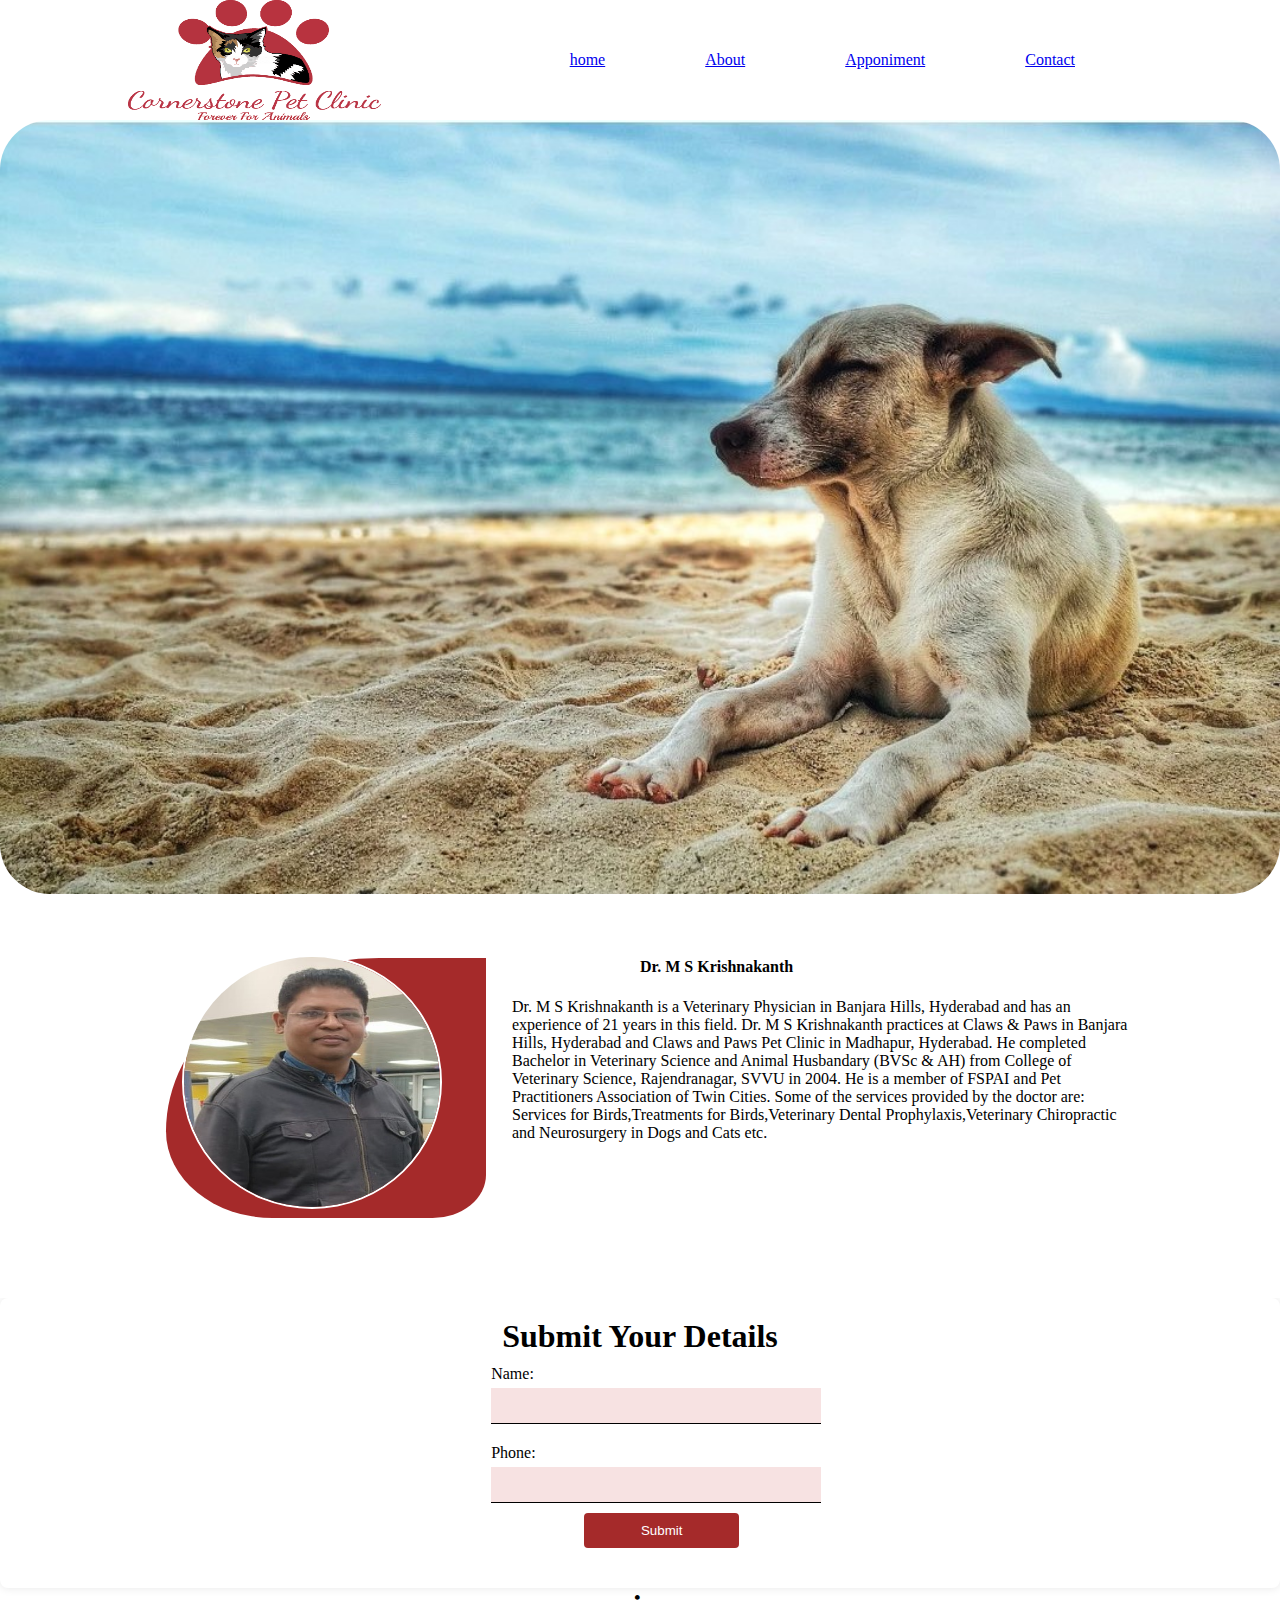
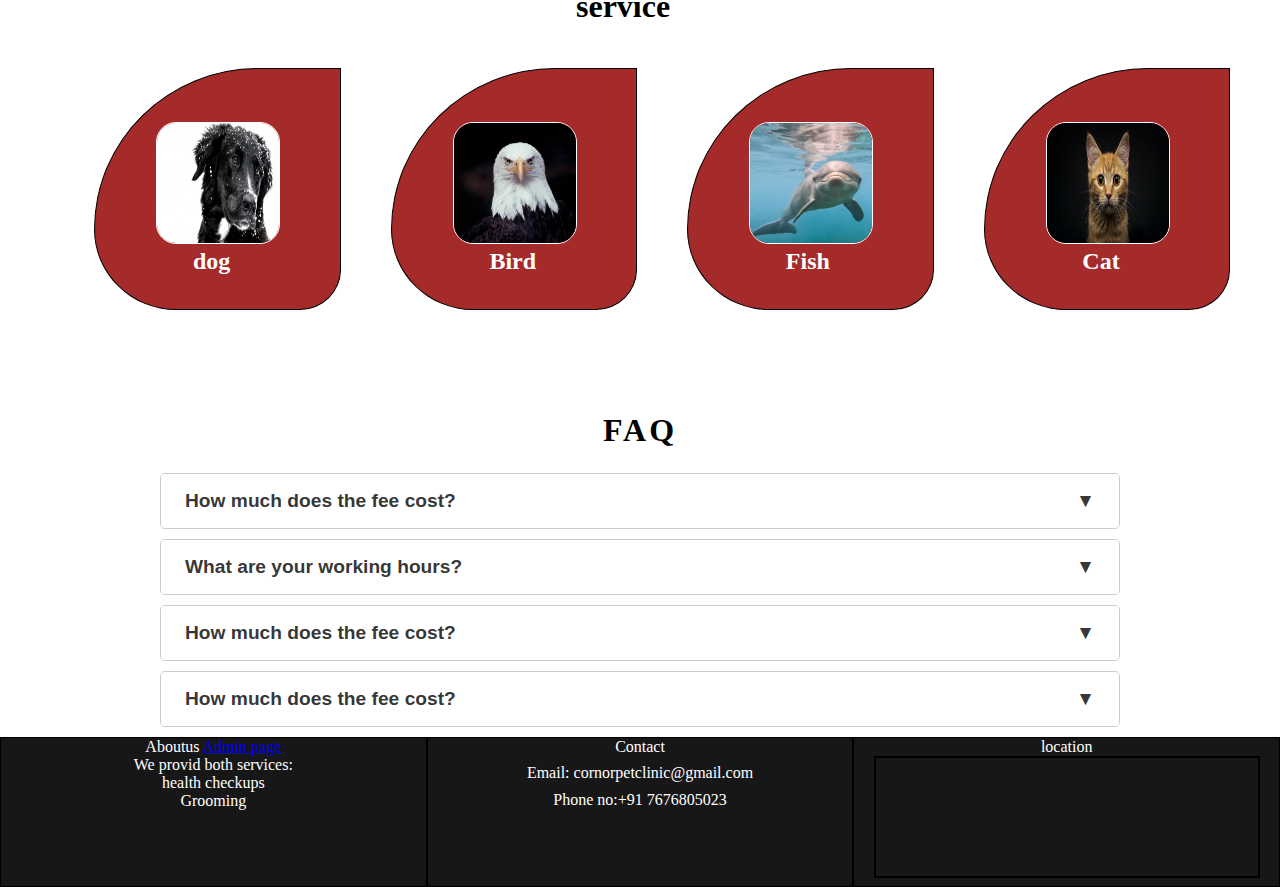
<file: index.html>
<!DOCTYPE html>
<html lang="en">

<head>
    <title>Document</title>
    <link rel="stylesheet" href="styles.css">
</head>

<body>
    <header>
        <div class="open">
            <img src="CPClogo.jpg">
            <div class="in-open">
                <ul>
                    <li><a href="index.html">home</a></li>
                    <li><a href="Aboutus.html">About</a></li>
                    <li><a href="Apponiment.html">Apponiment</a></li>
                    <li> <a href="Apponiment.html">Contact</a></li>
                </ul>
            </div>
        </div>
    </header>
    <main>
        <!--about img-->
        <div class="detail">   
                <div class="img-box">
                    <img src="dog.jpg">
                </div>
        </div>
        <!--Doctor information-->
        <div class="doctorInfo">
            <div class="img-box2">
            <img src="doctor.jpg" height="250px" width="25%">
             </div>
             <div class="text-box">
            <Strong>Dr. M S Krishnakanth</Strong>
            <p class="p2">Dr. M S Krishnakanth is a Veterinary Physician in Banjara Hills, Hyderabad and has an
                experience of 21 years in this field. Dr. M S Krishnakanth practices at Claws & Paws in Banjara Hills,
                Hyderabad and Claws and Paws Pet Clinic in Madhapur, Hyderabad. He completed Bachelor in Veterinary
                Science and Animal Husbandary (BVSc & AH) from College of Veterinary Science, Rajendranagar, SVVU in
                2004. He is a member of FSPAI and Pet Practitioners Association of Twin Cities. Some of the services
                provided by the doctor are: Services for Birds,Treatments for Birds,Veterinary Dental
                Prophylaxis,Veterinary Chiropractic and Neurosurgery in Dogs and Cats etc.</p>
            </div>
        </div>
        <!--appointment-->
        <div class="container">
            <h1>Submit Your Details</h1>
            <form id="detailsForm">
                <label for="name">Name:</label>
                <input type="text" id="name" name="name" required>

                <label for="phone">Phone:</label>
                <input type="text" id="phone" name="phone" required>

                <button type="submit">Submit</button>
            </form>


        </div>
        <!--Infrastructure-->
        <div class="infra">
            <h1>service</h1>
            <div class="svr"><img src="img5.jpg">
                <h2>dog</h2>
            </div>
            <div class="svr"><img src="bird.jpg">
                <h2>Bird</h2>
            </div>
            <div class="svr"><img src="dolpin.jpg">
                <h2>Fish</h2>
            </div>
            <div class="svr"><img src="cat.jpg">
                <h2>Cat</h2>
            </div>
        </div>
        <!--faq-->
        <div class="whole">
            <h1>FAQ</h1>
            <div class="faq">
                <button class="anotation">
                    How much does the fee cost?
                    <i class="sol-id">&#x25BC;</i>
                </button>
                <div class="pannal">
                    <p>The cost of our clinic is lower compared to others.</p>
                </div>
            </div>
            <div class="faq">
                <button class="anotation">
                    What are your working hours?
                    <i class="sol-id">&#x25BC;</i>
                </button>
                <div class="pannal">
                    <p>We are open from 8:00 AM to 8:00 PM every day except Sundays.</p>
                </div>
            </div>
            <div class="faq">
                <button class="anotation">
                    How much does the fee cost?
                    <i class="sol-id">&#x25BC;</i>
                </button>
                <div class="pannal">
                    <p>The cost of our clinic is lower compared to others.</p>
                </div>
            </div>
            <div class="faq">
                <button class="anotation">
                    How much does the fee cost?
                    <i class="sol-id">&#x25BC;</i>
                </button>
                <div class="pannal">
                    <p>The cost of our clinic is lower compared to others.</p>
                </div>
            </div>
        </div>

    </main>
    <footer>
        <div>Aboutus
            <a href="Admin.html">Admin page</a>
            <br>
            <p>We provid both services:
                <br>
                health checkups
                <br>
                Grooming
            </p>
        </div>
        <div>Contact
            <ul>
                <li>Email: cornorpetclinic@gmail.com</li>
                <li>Phone no:+91 7676805023</li>
            </ul>
        </div>
        <div>location
            <iframe
                src="https://www.google.com/maps/embed?pb=!1m18!1m12!1m3!1d60888.26784598439!2d78.24529414863281!3d17.482829400000004!2m3!1f0!2f0!3f0!3m2!1i1024!2i768!4f13.1!3m3!1m2!1s0x3bcb97264d384e11%3A0xfe334afd5d88a0b7!2sCornerstone%20Pet%20Clinic!5e0!3m2!1sen!2sin!4v1737362353919!5m2!1sen!2sin"
                width="90%" height="80%" style="border: 2px solid black;" allowfullscreen="" loading="lazy"
                referrerpolicy="no-referrer-when-downgrade"></iframe>
        </div>
    </footer>
    <script src="script.js"></script>
</body>

</html>
</file>
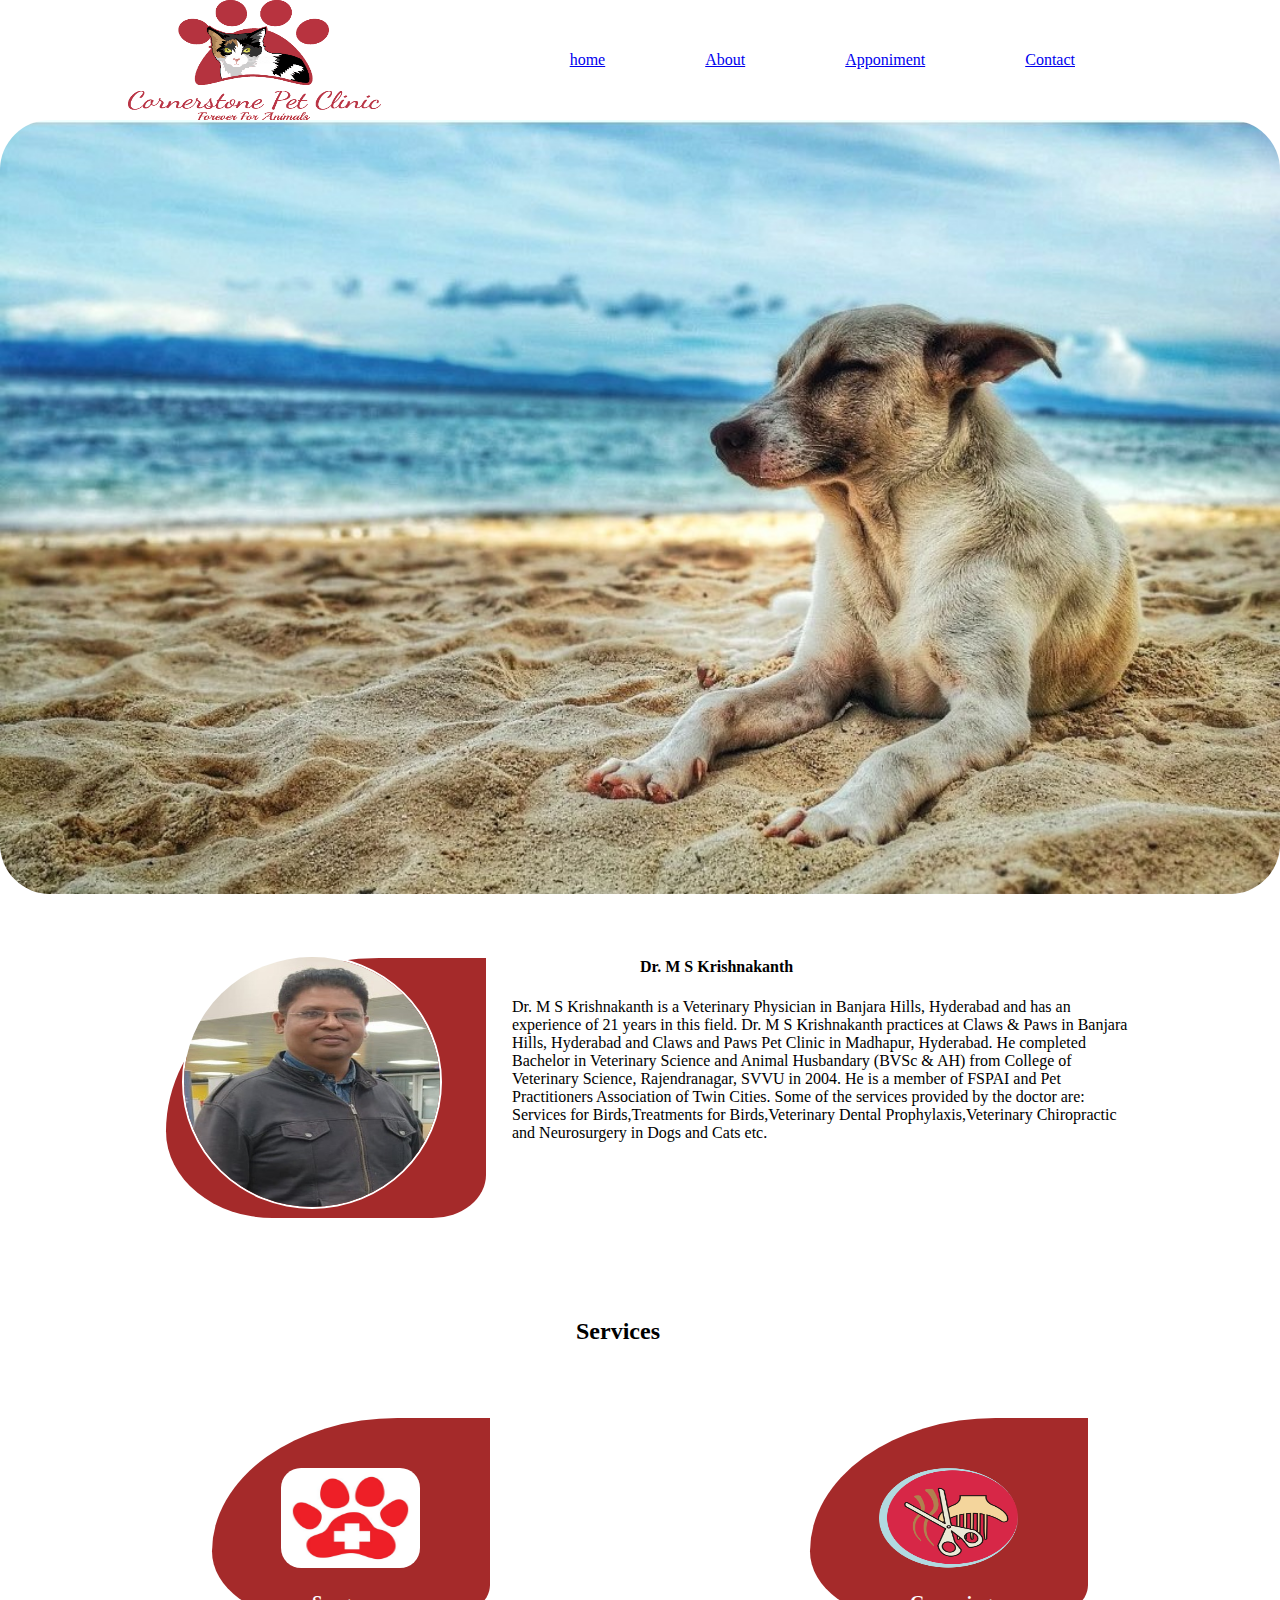
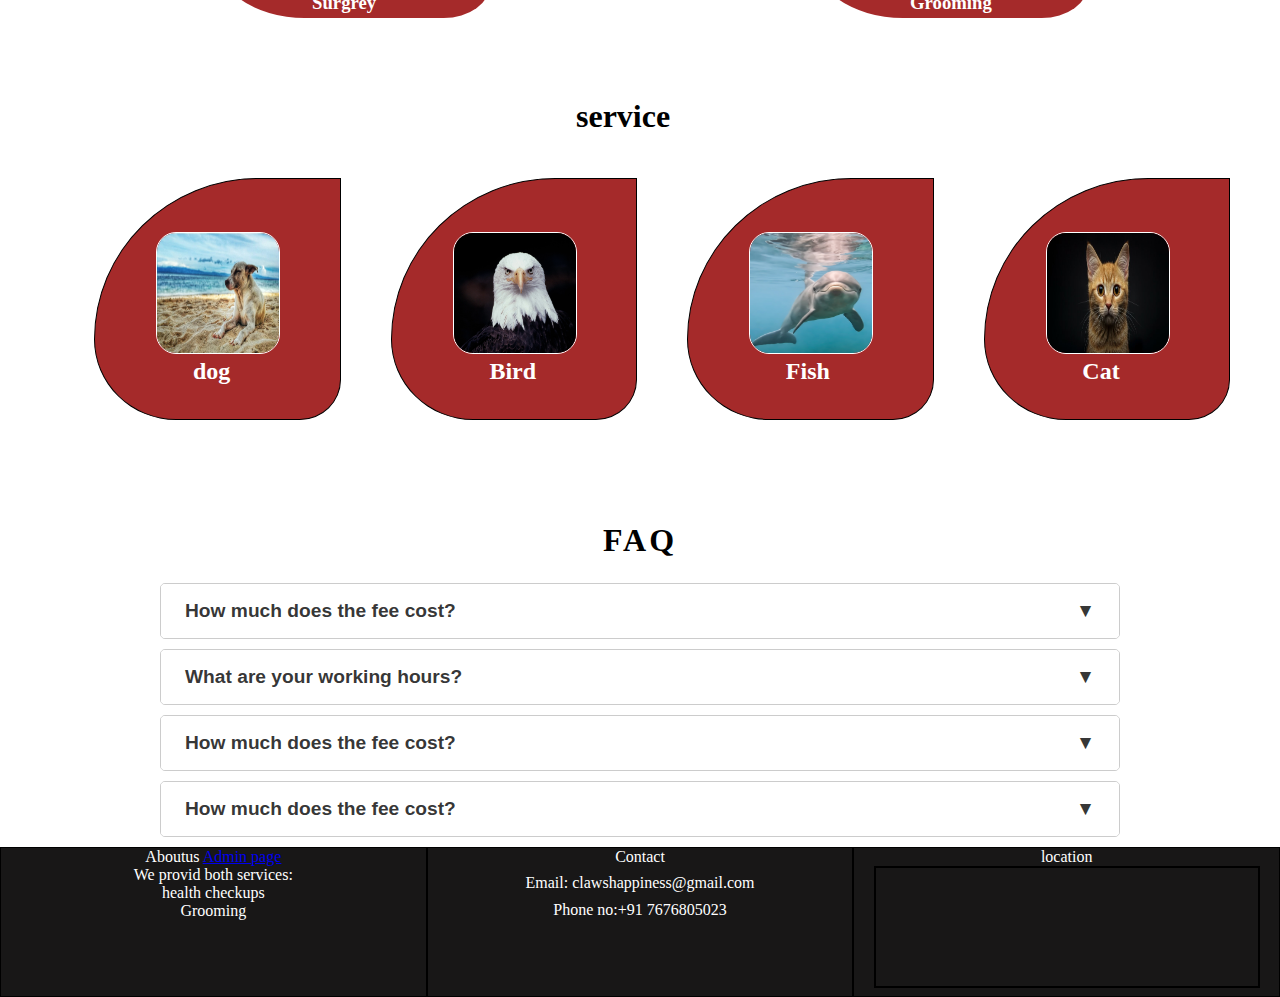
<file: Aboutus.html>
<!DOCTYPE html>
<html lang="en">

<head>
    <title>Document</title>
    <link rel="stylesheet" href="styles.css">
</head>

<body>
    <!--Header-->
    <header>
        <div class="open">
            <img src="CPClogo.jpg">
            <div class="in-open">
                <ul>
                    <li><a href="index.html">home</a></li>
                    <li><a href="Aboutus.html">About</a></li>
                    <li><a href="Apponiment.html">Apponiment</a></li>
                    <li> <a href="Apponiment.html">Contact</a></li>
                </ul>
            </div>
        </div>
    </header>
    <!--main body-->
    <main>
         <!--about img-->
         <div class="detail">   
            <div class="img-box">
                <img src="dog.jpg">
            </div>
    </div>
        </div>
        <!--Doctor information-->
        <div class="doctorInfo">
            <div class="img-box2">
            <img src="doctor.jpg" height="250px" width="25%">
             </div>
             <div class="text-box">
            <Strong>Dr. M S Krishnakanth</Strong>
            <p class="p2">Dr. M S Krishnakanth is a Veterinary Physician in Banjara Hills, Hyderabad and has an
                experience of 21 years in this field. Dr. M S Krishnakanth practices at Claws & Paws in Banjara Hills,
                Hyderabad and Claws and Paws Pet Clinic in Madhapur, Hyderabad. He completed Bachelor in Veterinary
                Science and Animal Husbandary (BVSc & AH) from College of Veterinary Science, Rajendranagar, SVVU in
                2004. He is a member of FSPAI and Pet Practitioners Association of Twin Cities. Some of the services
                provided by the doctor are: Services for Birds,Treatments for Birds,Veterinary Dental
                Prophylaxis,Veterinary Chiropractic and Neurosurgery in Dogs and Cats etc.</p>
            </div>
        </div>
        <!--Service-->
        <div class="service" >
            <h2>Services</h2>
            <div>
                <img src="surgry.jpg">
                <h3 style="color: white;">Surgrey</h3>
            </div>
            <div>
                <img src="pet-grooming.png">
                <h3 style="color: white;">Grooming</h3>
            </div>
        
    </div>
        <!--Infrastructure-->
        <div class="infra">
            <h1>service</h1>
            <div class="svr"><img src="dog.jpg">
                <h2>dog</h2>
            </div>
            <div class="svr"><img src="bird.jpg">
                <h2>Bird</h2>
            </div>
            <div class="svr"><img src="dolpin.jpg">
                <h2>Fish</h2>
            </div>
            <div class="svr"><img src="cat.jpg">
                <h2>Cat</h2>
            </div>
        </div>
        <!--faq-->
        <div class="whole">
            <h1>FAQ</h1>
            <div class="faq">
                <button class="anotation">
                    How much does the fee cost?
                    <i class="sol-id">&#x25BC;</i>
                </button>
                <div class="pannal">
                    <p>The cost of our clinic is lower compared to others.</p>
                </div>
            </div>
            <div class="faq">
                <button class="anotation">
                    What are your working hours?
                    <i class="sol-id">&#x25BC;</i>
                </button>
                <div class="pannal">
                    <p>We are open from 8:00 AM to 8:00 PM every day except Sundays.</p>
                </div>
            </div>
            <div class="faq">
                <button class="anotation">
                    How much does the fee cost?
                    <i class="sol-id">&#x25BC;</i>
                </button>
                <div class="pannal">
                    <p>The cost of our clinic is lower compared to others.</p>
                </div>
            </div>
            <div class="faq">
                <button class="anotation">
                    How much does the fee cost?
                    <i class="sol-id">&#x25BC;</i>
                </button>
                <div class="pannal">
                    <p>The cost of our clinic is lower compared to others.</p>
                </div>
            </div>
        </div>
    </main>
    <!--Footer-->
    <footer>
        <div>Aboutus
            <a href="Admin.html">Admin page</a>
            <br>
            <p >We provid both services:
                <br>
                health checkups 
                <br>
                Grooming
            </p>
        </div>
        <div>Contact
            <ul>
                <li>Email: clawshappiness@gmail.com</li>
                <li>Phone no:+91 7676805023</li>
            </ul>
        </div>
        <div>location
            <iframe
            src="https://www.google.com/maps/embed?pb=!1m18!1m12!1m3!1d60888.26784598439!2d78.24529414863281!3d17.482829400000004!2m3!1f0!2f0!3f0!3m2!1i1024!2i768!4f13.1!3m3!1m2!1s0x3bcb97264d384e11%3A0xfe334afd5d88a0b7!2sCornerstone%20Pet%20Clinic!5e0!3m2!1sen!2sin!4v1737362353919!5m2!1sen!2sin"
            width="90%" height="80%" style="border: 2px solid black;" allowfullscreen="" loading="lazy"
            referrerpolicy="no-referrer-when-downgrade"></iframe>
        </div>
    </footer>
    <script src="script.js"></script>
</body>

</html>
</file>
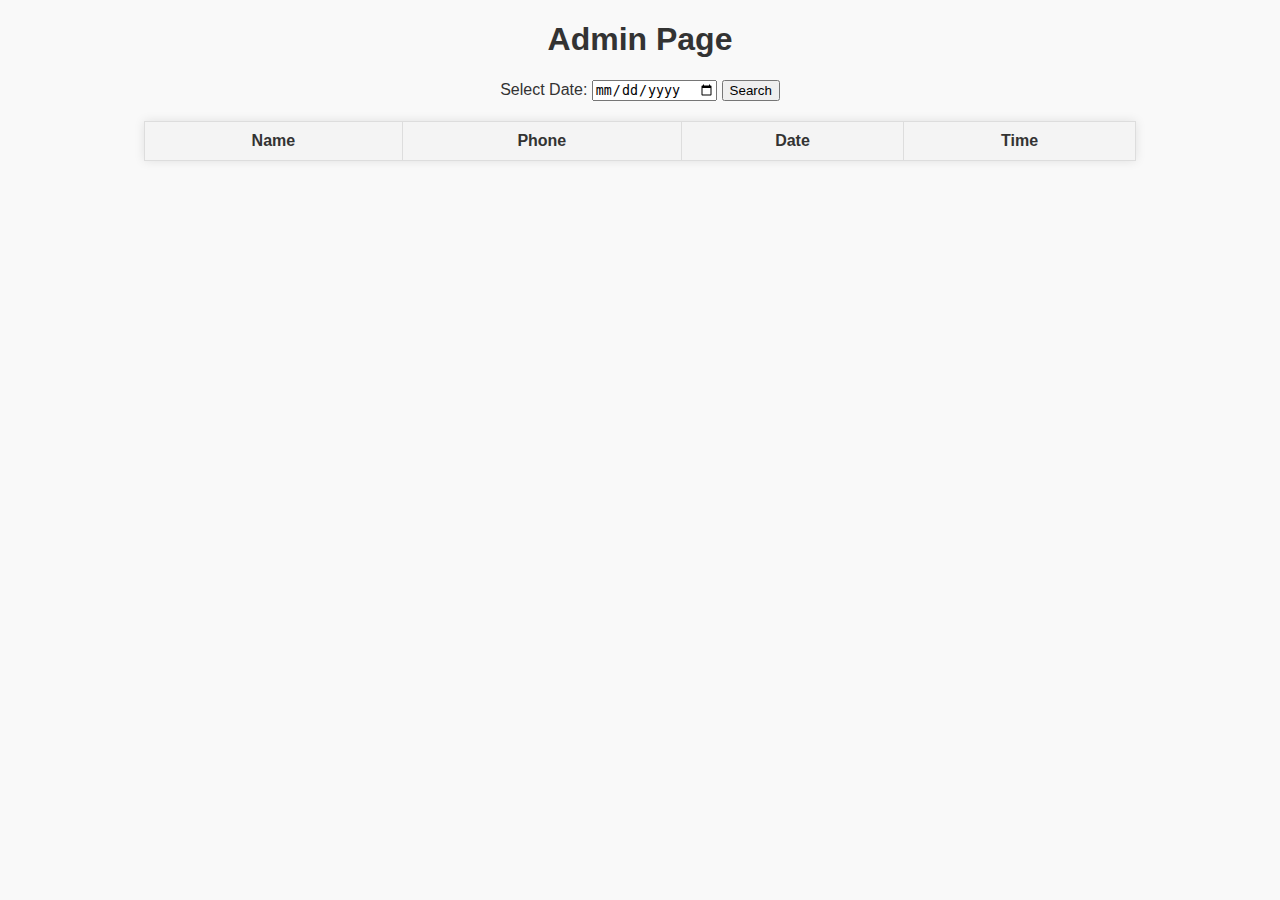
<file: Admin.html>
<!DOCTYPE html>
<html lang="en">
<head>
    <meta charset="UTF-8">
    <meta name="viewport" content="width=device-width, initial-scale=1.0">
    <title>Admin Page</title>
    <style>
        body {
    font-family: Arial, sans-serif;
    margin: 20px;
    background-color: #f9f9f9;
    color: #333;
}

h1 {
    text-align: center;
}

div {
    margin-bottom: 20px;
    text-align: center;
}

table {
    width: 80%;
    margin: 0 auto;
    border-collapse: collapse;
    background-color: #fff;
    box-shadow: 0 0 10px rgba(0, 0, 0, 0.1);
}

table th, table td {
    padding: 10px;
    border: 1px solid #ddd;
    text-align: center;
}

table th {
    background-color: #f4f4f4;
    font-weight: bold;
}

tr:nth-child(even) {
    background-color: #f9f9f9;
}

tr:hover {
    background-color: #f1f1f1;
}

    </style>
</head>
<body>
    <h1>Admin Page</h1>

    <div>
        <label for="filterDate">Select Date:</label>
        <input type="date" id="filterDate">
        <button onclick="filterByDate()">Search</button>
    </div>

    <table id="detailsTable">
        <thead>
            <tr>
                <th>Name</th>
                <th>Phone</th>
                <th>Date</th>
                <th>Time</th>
            </tr>
        </thead>
        <tbody></tbody>
    </table>

    <script>
        // Fetch data and populate table
        function filterByDate() {
    const filterDate = document.getElementById('filterDate').value;

    if (!filterDate) {
        alert("Please select a date!");
        return;
    }

    fetch(`/data?date=${filterDate}`)
        .then(response => response.json())
        .then(data => {
            const tbody = document.querySelector('#detailsTable tbody');
            tbody.innerHTML = ''; // Clear the table

            if (data.length === 0) {
                tbody.innerHTML = '<tr><td colspan="4">No records found for this date</td></tr>';
                return;
            }

            data.forEach(row => {
                const tr = document.createElement('tr');
                tr.innerHTML = `
                    <td>${row.name}</td>
                    <td>${row.phone}</td>
                    <td>${row.date}</td>
                    <td>${row.time}</td>
                `;
                tbody.appendChild(tr);
            });
        })
        .catch(err => console.error("Error fetching data:", err));
}

        // Call fetchData on page load
        fetchData();
    </script>
</body>
</html>
</file>
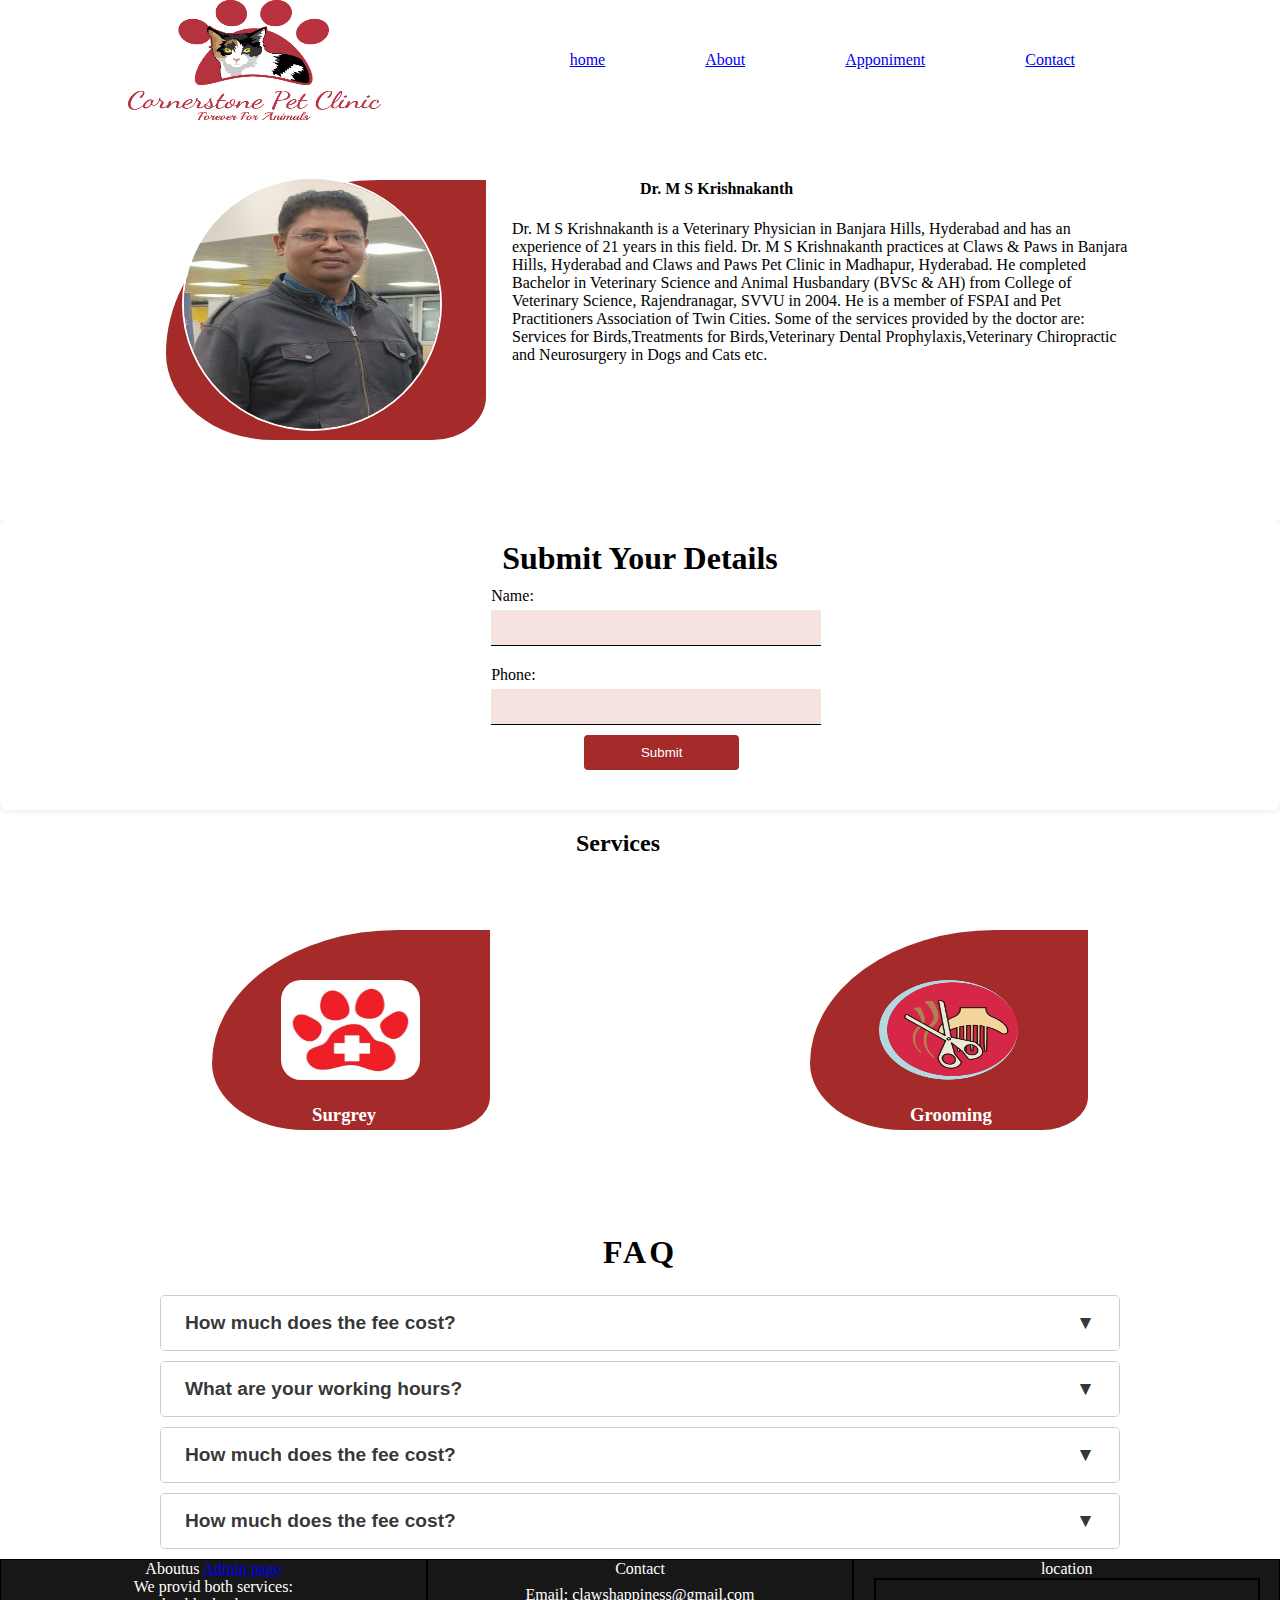
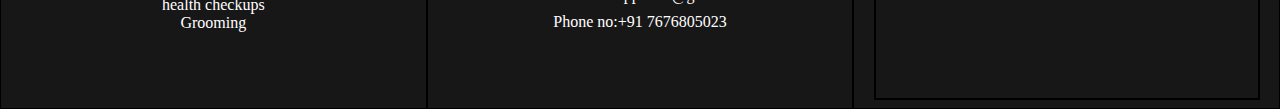
<file: Apponiment.html>
<!DOCTYPE html>
<html lang="en">

<head>
    <title>Document</title>
    <link rel="stylesheet" href="styles.css">
</head>

<body>
    <header>
        <div class="open">
            <img src="CPClogo.jpg">
            <div class="in-open">
                <ul>
                    <li><a href="index.html">home</a></li>
                    <li><a href="Aboutus.html">About</a></li>
                    <li><a href="Apponiment.html">Apponiment</a></li>
                    <li> <a href="Apponiment.html">Contact</a></li>
                </ul>
            </div>
        </div>
    </header>
    <main>
        <!--Doctor information-->
        <div class="doctorInfo">
            <div class="img-box2">
            <img src="doctor.jpg" height="250px" width="25%">
             </div>
             <div class="text-box">
            <Strong>Dr. M S Krishnakanth</Strong>
            <p class="p2">Dr. M S Krishnakanth is a Veterinary Physician in Banjara Hills, Hyderabad and has an
                experience of 21 years in this field. Dr. M S Krishnakanth practices at Claws & Paws in Banjara Hills,
                Hyderabad and Claws and Paws Pet Clinic in Madhapur, Hyderabad. He completed Bachelor in Veterinary
                Science and Animal Husbandary (BVSc & AH) from College of Veterinary Science, Rajendranagar, SVVU in
                2004. He is a member of FSPAI and Pet Practitioners Association of Twin Cities. Some of the services
                provided by the doctor are: Services for Birds,Treatments for Birds,Veterinary Dental
                Prophylaxis,Veterinary Chiropractic and Neurosurgery in Dogs and Cats etc.</p>
            </div>
        </div>
        <!--appointment-->
        <div class="container">
            <h1>Submit Your Details</h1>
            <form id="detailsForm">
                <label for="name">Name:</label>
                <input type="text" id="name" name="name" required>

                <label for="phone">Phone:</label>
                <input type="text" id="phone" name="phone" required>

                <button type="submit">Submit</button>
            </form>


        </div>
        <!--Service-->
        <div class="service" >
            <h2>Services</h2>
            <div>
                <img src="surgry.jpg">
                <h3 style="color: white;">Surgrey</h3>
            </div>
            <div>
                <img src="pet-grooming.png">
                <h3 style="color: white;">Grooming</h3>
            </div>
        
    </div>
        <!--faq-->
        <div class="whole">
            <h1>FAQ</h1>
            <div class="faq">
                <button class="anotation">
                    How much does the fee cost?
                    <i class="sol-id">&#x25BC;</i>
                </button>
                <div class="pannal">
                    <p>The cost of our clinic is lower compared to others.</p>
                </div>
            </div>
            <div class="faq">
                <button class="anotation">
                    What are your working hours?
                    <i class="sol-id">&#x25BC;</i>
                </button>
                <div class="pannal">
                    <p>We are open from 8:00 AM to 8:00 PM every day except Sundays.</p>
                </div>
            </div>
            <div class="faq">
                <button class="anotation">
                    How much does the fee cost?
                    <i class="sol-id">&#x25BC;</i>
                </button>
                <div class="pannal">
                    <p>The cost of our clinic is lower compared to others.</p>
                </div>
            </div>
            <div class="faq">
                <button class="anotation">
                    How much does the fee cost?
                    <i class="sol-id">&#x25BC;</i>
                </button>
                <div class="pannal">
                    <p>The cost of our clinic is lower compared to others.</p>
                </div>
            </div>
        </div>
    </main>
    <footer>
        <div>Aboutus
            <a href="Admin.html">Admin page</a>
            <br>
            <p >We provid both services:
                <br>
                health checkups 
                <br>
                Grooming
            </p>
        </div>
        <div>Contact
            <ul>
                <li>Email: clawshappiness@gmail.com</li>
                <li>Phone no:+91 7676805023</li>
            </ul>
        </div>
        <div>location
            <iframe
                src="https://www.google.com/maps/embed?pb=!1m18!1m12!1m3!1d15227.707416705383!2d78.4389101!3d17.4152976!2m3!1f0!2f0!3f0!3m2!1i1024!2i768!4f13.1!3m3!1m2!1s0x3bcb9726411a516d%3A0x4266b8156bcdc6c4!2sClaws%20%26%20Paws%20Pet%20Clinic%20and%20Surgical%20Center!5e0!3m2!1sen!2sin!4v1736932323082!5m2!1sen!2sin"
                width="90%" height="80%" style="border: 2px solid black;" allowfullscreen="" loading="lazy"
                referrerpolicy="no-referrer-when-downgrade"></iframe>
        </div>
    </footer>
    <script src="script.js"></script>
</body>

</html>
</file>
<file: styles.css>
*{
    padding: 0;
    margin: 0;
}

header div{
    display: flex;
    flex-direction: row;
    background-color:white;
    margin-left: 10%;
}
.in-open{
    width: 75%;
    margin-left: 12%;
}
.in-open ul {
    display: flex;
    flex-direction: row;
    justify-content: center;
    align-items: center;
    list-style-type: none;
    text-align: left;
}


header a{
    margin: 50px;
   
}
header img{
    height: 120px;
    width: 25%;
}
footer{
    background-color: rgb(24, 23, 23);
    display: flex;
    flex-direction: row;
    height: 150px;
    color:white;
}
footer div{
    text-align: center;
    border: 1px;
    width: 33.33%;
    border: 1px solid black;
}
footer ul{
    list-style-type: none
}
footer li{
    margin-top:2%;
}
main{
    padding: 0px;
    margin: 0px;
}
.details{
    width: 100%;
    display: flex;
    flex-direction: row;
    color: black;
}

.img-box img{
    width: 100%;
    border-radius: 50px;
}

/*doctor info*/
.doctorInfo{
    position: relative;
    color:white;
    background-color:  rgb(255, 255, 255);
    height: 25rem;
    width: 100%;
}
.p2{
    position: absolute;
    left: 40%;
    top:25%;
   
    width:49%;
    
}

.doctorInfo strong{
    position: absolute;
    left: 50%;
    top:15%;
}
.img-box2{
    background: brown;
    width: 25%;
    position: relative;
    left: 13%;
    top:15%;
    height: 65%;
    border-radius: 100% 0% 25% 50%;
}
.doctorInfo .img-box2 img{
    border-radius: 20px;
    position: relative;
    left:5%;
    top:-1%;
    
    width: 80%;
    border: 2px solid white;
    border-radius: 50%;
}
.text-box{
    color: black;
}

/*appointment*/

.container {
    max-width: 100%;
    margin: auto;
    
    padding: 20px;
    border-radius: 8px;
    box-shadow: 0 0 10px rgba(0, 0, 0, 0.1);
}

.container h1 {
    text-align: center;
}

.container form {
    width: 50%;
    margin-bottom: 20px;
    display: flex;
    flex-direction: column;
    position: relative;
    left:38%;
}

.container label {
    display: block;
    margin: 10px 0 5px;
}

.container input {
    width: 50%;
    padding: 10px;
    margin-bottom: 10px;
    border: none;
    border-bottom: 1px solid black;

    background-color: rgb(247, 226, 226);
}

.container button {
    width: 25%;
    padding: 10px;
    background: brown;
    color: #fff;
    border: none;
    border-radius: 4px;
    cursor: pointer;
    position: relative;
    left: 15%;
}

/*infrastructure*/
.infra{
    height: 400px;
    width: 100%;
    display: flex;
    flex-direction: row;

}
.infra h1{
    position: relative;
    left:45%;
    color:black;
    
}
.infra div{
    position: relative;
    top:20%;
    margin-right: 50px;
    width:25%;
    justify-content: center;
    background-color: brown;
    height: 60%;
    border:1px solid black;
    border-radius: 100% 0% 25% 50%;
}
.infra img{
    border-radius:20px;
    position: relative;
    top:22%;
    left:25%;
    height: 50%;
    width: 50%;
    color: white;
    border:1px solid white;
}
.svr h2{
    position: relative;
    top:22%;
    left:40%;
    color:white;
}
/*faq*/
.whole {
    width: 75%;
    margin: auto;
    text-align: center;
}
.whole > h1 {
    letter-spacing: 3px;
    margin: 1.5rem 0;
}
.faq {
    border: 1px solid rgba(0, 0, 0, 0.2);
    margin: 10px 0;
    border-radius: 5px;
    overflow: hidden;
}
.anotation {
    width: 100%;
    background-color: white;
    color: rgba(0, 0, 0, 0.8);
    cursor: pointer;
    font-size: 1.2rem;
    padding: 1rem 1.5rem;
    border: none;
    display: flex;
    justify-content: space-between;
    align-items: center;
    font-weight: bold;
    transition: background-color 0.4s;
}
.anotation:hover {
    background-color: #f1f7f5;
}
.pannal {
    max-height: 0;
    overflow: hidden;
    transition: max-height 0.6s ease-out;
    background-color: #f1f7f5;
    padding: 0 1.5rem;
}
.pannal p {
    color: rgba(0, 0, 0, 0.7);
    font-size: 1rem;
    line-height: 1.5;
    margin: 1rem 0;
}
.faq.active .pannal {
    max-height: 500px; /* Large enough to fit any content */
    padding: 1.5rem;
}
/*service*/
.service{
    height: 400px;
    width: 100%;
    display: flex;
    flex-direction: row;
}
.service h2{
    position: relative;
    left:45%;
    top:5%;
    color:black;
}
.service div{
    width:25%;
    height: 50%;
    justify-content: center;
    background-color: brown;
    border-radius: 100% 0% 25% 50%;
    margin-right: 25%;
    position: relative;
    top:30%;
    left: 10%;
}
.service img{
    border-radius:20px;
    position: relative;
    top:25%;
    left:25%;
    height: 50%;
    width: 50%;
    
}
.service h3{
    position: relative;
    top:35%;
    left:36%;
    color:black;
}
</file>
